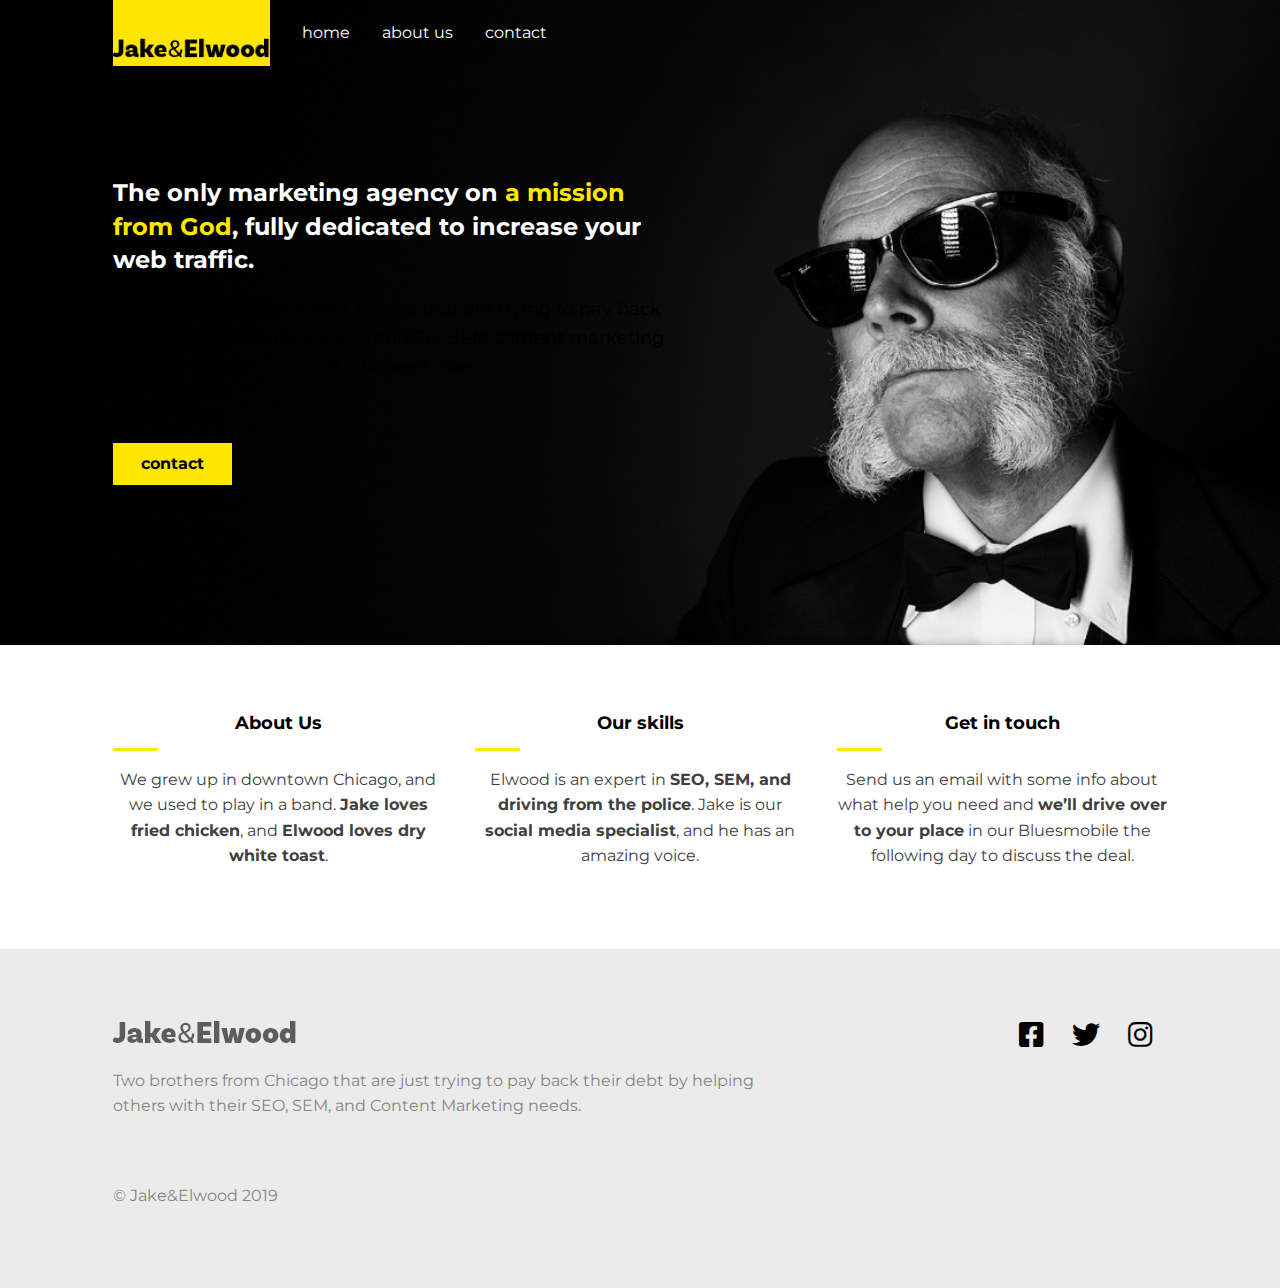
<file: index.html>
<!DOCTYPE html>
<html lang="en">
<head>
    <meta charset="UTF-8">
    <meta name="viewport" content="width=device-width, initial-scale=1.0">
    <title>CSS responsive grid layout</title>
    <link rel="stylesheet" href="style.css">
    <link href="https://cdnjs.cloudflare.com/ajax/libs/font-awesome/5.9.0/css/all.css" rel="stylesheet">
    <link rel="preconnect" href="https://fonts.gstatic.com">
    <link href="https://fonts.googleapis.com/css2?family=Montserrat:wght@400;700&display=swap" rel="stylesheet">
</head>
<body>
    <header class="header header-home main-grid">
        <div class="header-content">
            <a href="index.html" class="logo-link">
                <img class="logo" src="img/logo.png" alt="logo_img" />
            </a>
            <button class="open-nav" aria-label="Open navigation">&#9776;</button>

            <nav class="nav">
                <button class="close-nav" aria-label="close navigation">&times;</button>
                <ul class="nav-list">
                    <li class="nav-item"><a href="index.html" class="nav-link">home</a></li>
                    <li class="nav-item"><a href="about.html" class="nav-link">about us</a></li>
                    <li class="nav-item"><a href="contact.html" class="nav-link">contact</a></li>
                </ul>
            </nav>
        </div>
    </header>

    <main>
        <section class="hero main-grid">
            <h1 class="hero-title">The only marketing agency on <span class="highlight">a mission from God</span>, fully dedicated to increase your web traffic. </h1>
            <p class="subtitle">We’re two brothers from Chicago that are trying to pay back our debt. We can help you with SEO, SEM content marketing and whatever else.</p>
            <a class="btn btn-primary">contact</a>
        </section>
    </main>

    <section class="info main-grid">
        <div class="col">
            <h2 class="section-title">About Us</h2>
            <p>We grew up in downtown Chicago, and we used to play in a band. <strong>Jake loves fried chicken</strong>, and <strong>Elwood loves dry white toast</strong>.</p>
        </div>
        <div class="col">
            <h2 class="section-title">Our skills</h2>
            <p>Elwood is an expert in <strong>SEO, SEM, and driving from the police</strong>. Jake is our <strong>social media specialist</strong>, and he has an amazing voice.</p>
        </div>
        <div class="col">
            <h2 class="section-title">Get in touch</h2>
            <p>Send us an email with some info about what help you need and <strong>we’ll drive over to your place</strong> in our Bluesmobile the following day to discuss the deal.</p>
        </div>
    </section>

    <footer class="footer main-grid">
        <div class="footer-main">
            <img src="img/logo.png" alt="" class="footer-logo">
            <p class="footer-text">Two brothers from Chicago that are just trying to pay back their debt by helping others with their SEO, SEM, and Content Marketing needs.</p>
            <p class="footer-fineprint">© Jake&Elwood 2019</p>
        </div>
        <ul class="social-list">
            <li class="social-item"><a href="#" class="social-link"><i class="fab fa-facebook-square"></i></a></li>
            <li class="social-item"><a href="#" class="social-link"><i class="fab fa-twitter"></i></a></li>
            <li class="social-item"><a href="#" class="social-link"><i class="fab fa-instagram"></i></a></li>
        </ul>
    </footer>
     
    <script src="script.js"></script>
</body>
</html>
</file>
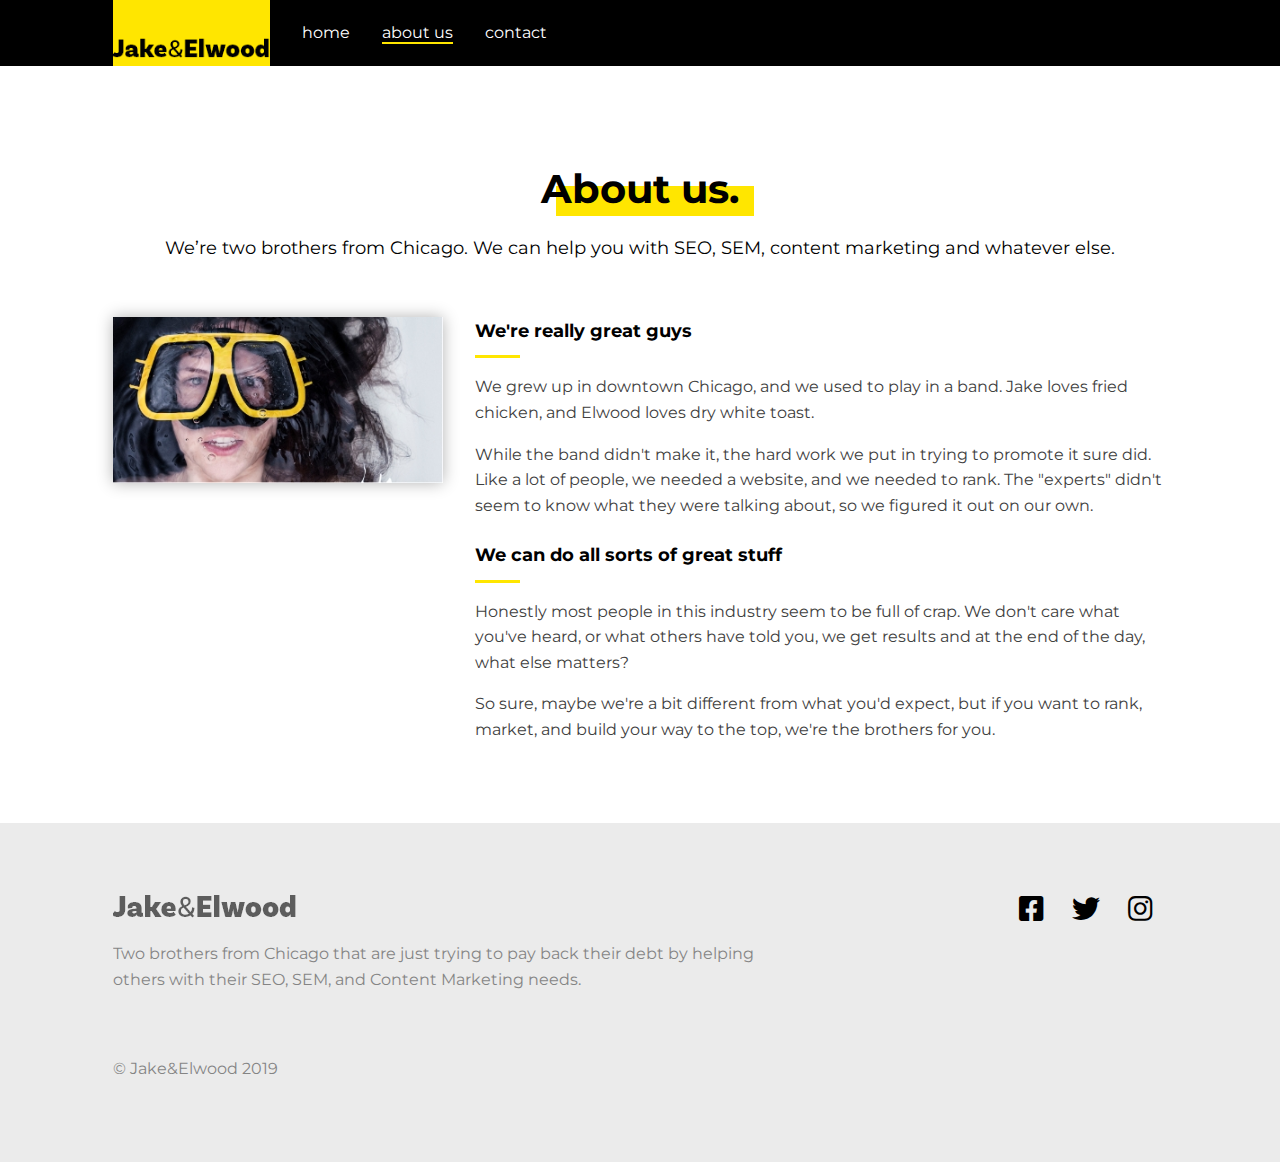
<file: about.html>
<!DOCTYPE html>
<html lang="en">
<head>
    <meta charset="UTF-8">
    <meta name="viewport" content="width=device-width, initial-scale=1.0">
    <title>CSS responsive grid layout</title>
    <link rel="stylesheet" href="style.css">
    <link href="https://cdnjs.cloudflare.com/ajax/libs/font-awesome/5.9.0/css/all.css" rel="stylesheet">
    <link rel="preconnect" href="https://fonts.gstatic.com">
    <link href="https://fonts.googleapis.com/css2?family=Montserrat:wght@400;700&display=swap" rel="stylesheet">
</head>
<body>
    <header class="header main-grid">
        <div class="header-content">
            <a href="index.html" class="logo-link">
                <img class="logo" src="img/logo.png" alt="logo_img" />
            </a>
            <button class="open-nav" aria-label="Open navigation">&#9776;</button>

            <nav class="nav">
                <button class="close-nav" aria-label="close navigation">&times;</button>
                <ul class="nav-list">
                    <li class="nav-item"><a href="index.html" class="nav-link">home</a></li>
                    <li class="nav-item"><a href="about.html" class="nav-link current">about us</a></li>
                    <li class="nav-item"><a href="contact.html" class="nav-link">contact</a></li>
                </ul>
            </nav>
        </div>
    </header>

    <main class="main-template main-grid">

      <h1 class="page-title">About us.</h1>
      <p class="subtitle">We’re two brothers from Chicago. We can help you with SEO, SEM, content marketing and whatever else.</p>

      <img class="main-image" src="img/about-me.jpg" alt="a man wearing goggles" />

      <div class="main-text">
       <h2 class="section-title">We're really great guys</h2>
       <p>We grew up in downtown Chicago, and we used to play in a band. Jake loves fried chicken, and Elwood loves dry white toast. </p>
       <p>While the band didn't make it, the hard work we put in trying to promote it sure did. Like a lot of people, we needed a website, and we needed to rank. The "experts" didn't seem to know what they were talking about, so we figured it out on our own.</p>
       <h2 class="section-title">We can do all sorts of great stuff</h2>
       <p>Honestly most people in this industry seem to be full of crap. We don't care what you've heard, or what others have told you, we get results and at the end of the day, what else matters?</p>
       <p>So sure, maybe we're a bit different from what you'd expect, but if you want to rank, market, and build your way to the top, we're the brothers for you.</p>
    </div>

    </main>

    <footer class="footer main-grid">
        <div class="footer-main">
            <img src="img/logo.png" alt="" class="footer-logo">
            <p class="footer-text">Two brothers from Chicago that are just trying to pay back their debt by helping others with their SEO, SEM, and Content Marketing needs.</p>
            <p class="footer-fineprint">© Jake&Elwood 2019</p>
        </div>
        <ul class="social-list">
            <li class="social-item"><a href="#" class="social-link"><i class="fab fa-facebook-square"></i></a></li>
            <li class="social-item"><a href="#" class="social-link"><i class="fab fa-twitter"></i></a></li>
            <li class="social-item"><a href="#" class="social-link"><i class="fab fa-instagram"></i></a></li>
        </ul>
    </footer>
     
    <script src="script.js"></script>
</body>
</html>
</file>
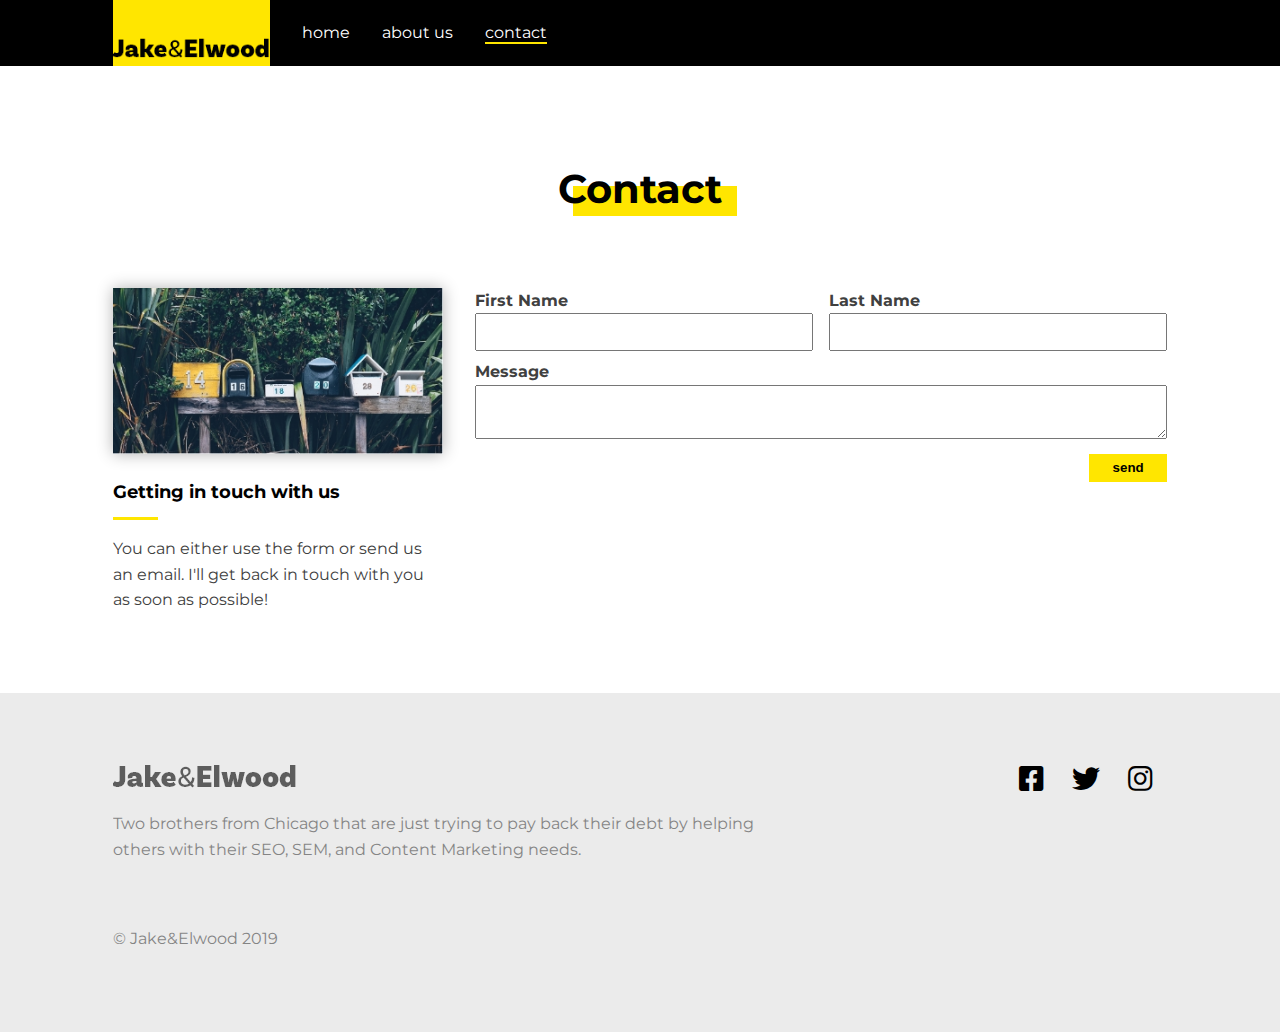
<file: contact.html>
<!DOCTYPE html>
<html lang="en">
<head>
    <meta charset="UTF-8">
    <meta name="viewport" content="width=device-width, initial-scale=1.0">
    <title>CSS responsive grid layout</title>
    <link rel="stylesheet" href="style.css">
    <link href="https://cdnjs.cloudflare.com/ajax/libs/font-awesome/5.9.0/css/all.css" rel="stylesheet">
    <link rel="preconnect" href="https://fonts.gstatic.com">
    <link href="https://fonts.googleapis.com/css2?family=Montserrat:wght@400;700&display=swap" rel="stylesheet">
</head>
<body>
    <header class="header main-grid">
        <div class="header-content">
            <a href="index.html" class="logo-link">
                <img class="logo" src="img/logo.png" alt="logo_img" />
            </a>
            <button class="open-nav" aria-label="Open navigation">&#9776;</button>

            <nav class="nav">
                <button class="close-nav" aria-label="close navigation">&times;</button>
                <ul class="nav-list">
                    <li class="nav-item"><a href="index.html" class="nav-link">home</a></li>
                    <li class="nav-item"><a href="about.html" class="nav-link">about us</a></li>
                    <li class="nav-item"><a href="contact.html" class="nav-link current">contact</a></li>
                </ul>
            </nav>
        </div>
    </header>

    <main class="main-template main-grid">

      <h1 class="page-title">Contact</h1>
      <p class="subtitle"></p>

      <img class="main-image" src="img/contact.jpg" alt="contact us img" />

      <div class="secondary-text">
        <h2 class="section-title">Getting in touch with us </h2>
        <p>You can either use the form or send us an email. I'll get back in touch with you as soon as possible!</p>
      </div>

      <div class="main-text">
        <form class="contact-form" action="#" method="POST">
            <label class="fname-label" for="fname">First Name</label>
            <input class="fname-input" id="fname" type="text" />
  
            <label class="lname-label" for="lname">Last Name</label>
            <input class="lname-input" id="lname" type="text" />
  
            <label class="message-label" for="message">Message</label>
            <textarea class="message-input" id="message"></textarea>
  
            <button class="btn btn-primary btn-submit" type="submit">send</button>
        </form>
      </div>

      

    </main>

    <footer class="footer main-grid">
        <div class="footer-main">
            <img src="img/logo.png" alt="" class="footer-logo">
            <p class="footer-text">Two brothers from Chicago that are just trying to pay back their debt by helping others with their SEO, SEM, and Content Marketing needs.</p>
            <p class="footer-fineprint">© Jake&Elwood 2019</p>
        </div>
        <ul class="social-list">
            <li class="social-item"><a href="#" class="social-link"><i class="fab fa-facebook-square"></i></a></li>
            <li class="social-item"><a href="#" class="social-link"><i class="fab fa-twitter"></i></a></li>
            <li class="social-item"><a href="#" class="social-link"><i class="fab fa-instagram"></i></a></li>
        </ul>
    </footer>
     
    <script src="script.js"></script>
</body>
</html>
</file>
<file: style.css>
*{
    box-sizing: border-box;
    /* outline: 1px solid magenta; */
}

body{
    margin: 0;
    font-family: 'Montserrat', sans-serif;
    font-size: 1rem;
    color: #404040;
    line-height: 1.6
}

img{
    max-width: 100%;
}

/* ==================
      Typography
=================== */

h1,h2,strong{
    font-weight: 700;
}

.highlight{
    color: #FFE600;
}

.hero-title{
    font-size: 1.5rem;
    line-height: 1.4;
    margin-bottom: 0;
}

.section-title{
    font-size: 1.125rem;
    color: #000;
    margin-top: 1.25em;
}
.page-title,
.subtitle{
    grid-column: 2 / -2;
    color: #000;
    text-align: center;
}

.page-title{
    font-size: 2.5rem;  
    margin-bottom: 0; 
    justify-self: center;
}


.page-title::after{
    content: "";
    display: block;
    width: 100%;
    height: 30px;
    margin-top: -35px;
    background: #FFE600;
    margin-left: 15px;

}

.subtitle{
    font-size: 1.125rem;
    margin: 1em 0 3em;
}

/* footer */
.footer{
    background: #ebebeb;
    padding: 4em 0;
    text-align: center;

    grid-template-areas: 
        " . social ."
        " . main ."  
    ;
}

.footer-main,
.social-list{
    grid-column: 2 / -2;
}

.footer-main{
    grid-area: main;
}

.social-list{
    grid-area: social;
    order: -1;
    list-style: none;
    padding: 0;
    margin: 0 0 2em;
    display: flex;
    justify-content: center;
}

.social-link{
    color: #000;
    font-size: 1.75rem;
    margin: 0 0.5em;
}

.social-link:hover{
    color: #777;
}

.footer-logo,
.footer-text,
.footer-fineprint{
    opacity: 0.6;
}
.footer-fineprint{
    margin-top: 4rem;
}

/* buttons */

.btn{
    padding: .5em 1.75em;
    font-weight: 700;
    margin-top: 0.5em;
    text-decoration: none;
    cursor: pointer;
    transition: transform 0.5s ease 0s;
    border: 0;
}
.btn:hover{
     transform: scale(1.1)

}

.btn-primary{
    background: #FFE600;
    color: #000;
    justify-self: start;
}

@media (min-width: 600px){
    .footer{
        grid-template-areas: 
          ". main main social . "
        ;
    }
    .footer-main{
        text-align: left;
    }
    .social-list{
        justify-content: flex-end;
    }
}

/* ==================
      general layout
=================== */

.main-grid{
    display: grid;
    grid-template-columns: minmax(1em,1fr) minmax(0px,500px) minmax(1em,1fr);
    column-gap: 2em;
}

@media (min-width: 600px){
    .main-grid {
        grid-template-columns: minmax(1em,1fr) repeat(3,minmax(150px,330px)) minmax(1em,1fr);
    }
}

/* navigation */

.header{
    background:black;
    
}
.header-home{
    background: transparent;
    position: absolute;
    width: 100%;
}

.header-content{
    display: flex;
    grid-column: 2/-2;
}
.logo-link{
    background: #FFE600;
    padding-top: 2rem;   
}
.nav{
    position: fixed;
    background: #000;
    width: 100%;
    top: 0;
    right: 0;
    bottom: 0;
    left: 100%;
    transition: transform .5s ease 0s;
}
.navigation-open{
    transform: translateX(-100%);
}

.nav-list{
    display: flex;
    list-style: none;
    height: 100%;
    margin: 0;
    padding: 0;
    flex-direction: column;
    justify-content: space-around;
    align-items: center;
}

.nav-link{
    color: #fff;
    text-decoration: none;
    font-size: 3rem;
}

.current{
    border-bottom: 2px solid #FFE600;
}

.nav-link:hover,
.nav-link:focus{
    color: #FFE600;
    cursor: pointer;
}

.close-nav{
    background:0;
    color: #FFE600;
    font-size: 3rem;
    font-weight: 700;
    padding: 0.5rem;
    cursor: pointer;
    border: 0;
    position: absolute;
}
.open-nav{
    border: 0;
    background: 0;
    color: #fff;
    font-size: 1.5rem;
    padding: 0.5rem;
    margin-left: auto;
    cursor: pointer;
    font-weight: 700;
}

@media (min-width: 600px){
    .open-nav,
    .close-nav{
        display: none;
    }
    .header-home .nav{
        background: transparent;
    }

    .nav{
        position: initial;
    }
    .nav-list{
        flex-direction: row;
        justify-content: flex-start;
    }
    .nav-item{
        margin-left: 2rem;
    }
    .nav-link{
        font-size: 1rem;
    }
}

/* ==================
      hero area
=================== */

.hero{
    background-color: #000;
    background-image: url("img/hero-bg.jpg");
    padding: 8em 0 4em;
    color: #fff;
    background-repeat: no-repeat;
    background-size: cover;
    background-position: bottom; 
}

.hero > * {
    grid-column: 2 / -2;
}

@media (min-width: 400px) {
    .hero > * {
        margin-right: 20%;
    }
}

@media (min-width: 600px){
    .hero{
        padding: 10em 0;
    }
    .hero > *{
       grid-column: 2 / span 2;
    }
}

/* ==================
      info section
=================== */

.col{
    grid-column: 2 / -2;
}

.info{
    padding: 4em 0;
    text-align: center;
}

@media (min-width: 600px){
    .col{
        grid-column: span 1;
    }
    .col:first-child{
        grid-column: 2 / span 1;
    }
}

/* ==================
      template page
=================== */

.main-template{
    padding: 4em 0;
}

.main-template > * {
    grid-column: 2 / -2;
}


.section-title::after{
    content: "";
    display: block;
    width: 45px;
    height: 3px;
    background: #FFE600;
    margin-top: 10px;
}

.section-title-center::after{
    margin-left: auto;
    margin-right: auto;
}

.section-title:first-child{
    margin-top: 0;
}

.main-image{
    margin-bottom: 1.5em;
    box-shadow: 0 0 15px rgba(0,0,0,0.3);
}

@media (min-width: 600px) {
    .main-image,
    .secondary-text{
        grid-column: 2;
    }
    .main-text{
        grid-column: 3 / span 2;
        grid-row: span 2;
    }
    .secondary-text{
        order: 2;
    }
}

/* ==================
      form
=================== */

.contact-form{
    display: grid;
}

.contact-form label{
    font-weight: 700;

}

.contact-form input,textarea{
    padding: 0.5rem;
    font-size: inherit;  
}

.contact-form input,textarea{
    margin-bottom: 0.5rem;

}

.btn-submit{
    justify-self: end;
}

@media (min-width: 600px) {
    .contact-form{
        grid-template-columns: repeat(2,1fr);
        grid-auto-flow: dense;
        grid-column-gap: 1em;
    }

    .fname-label,
    .fname-input{
        grid-column: 1;
    }

    .lname-label,
    .lname-input{
        grid-column: 2;
    }

    .message-label,
    .message-input{
        grid-column: span 2;
    }

    .btn-submit{
        grid-column: span 2;
    }
}
</file>
